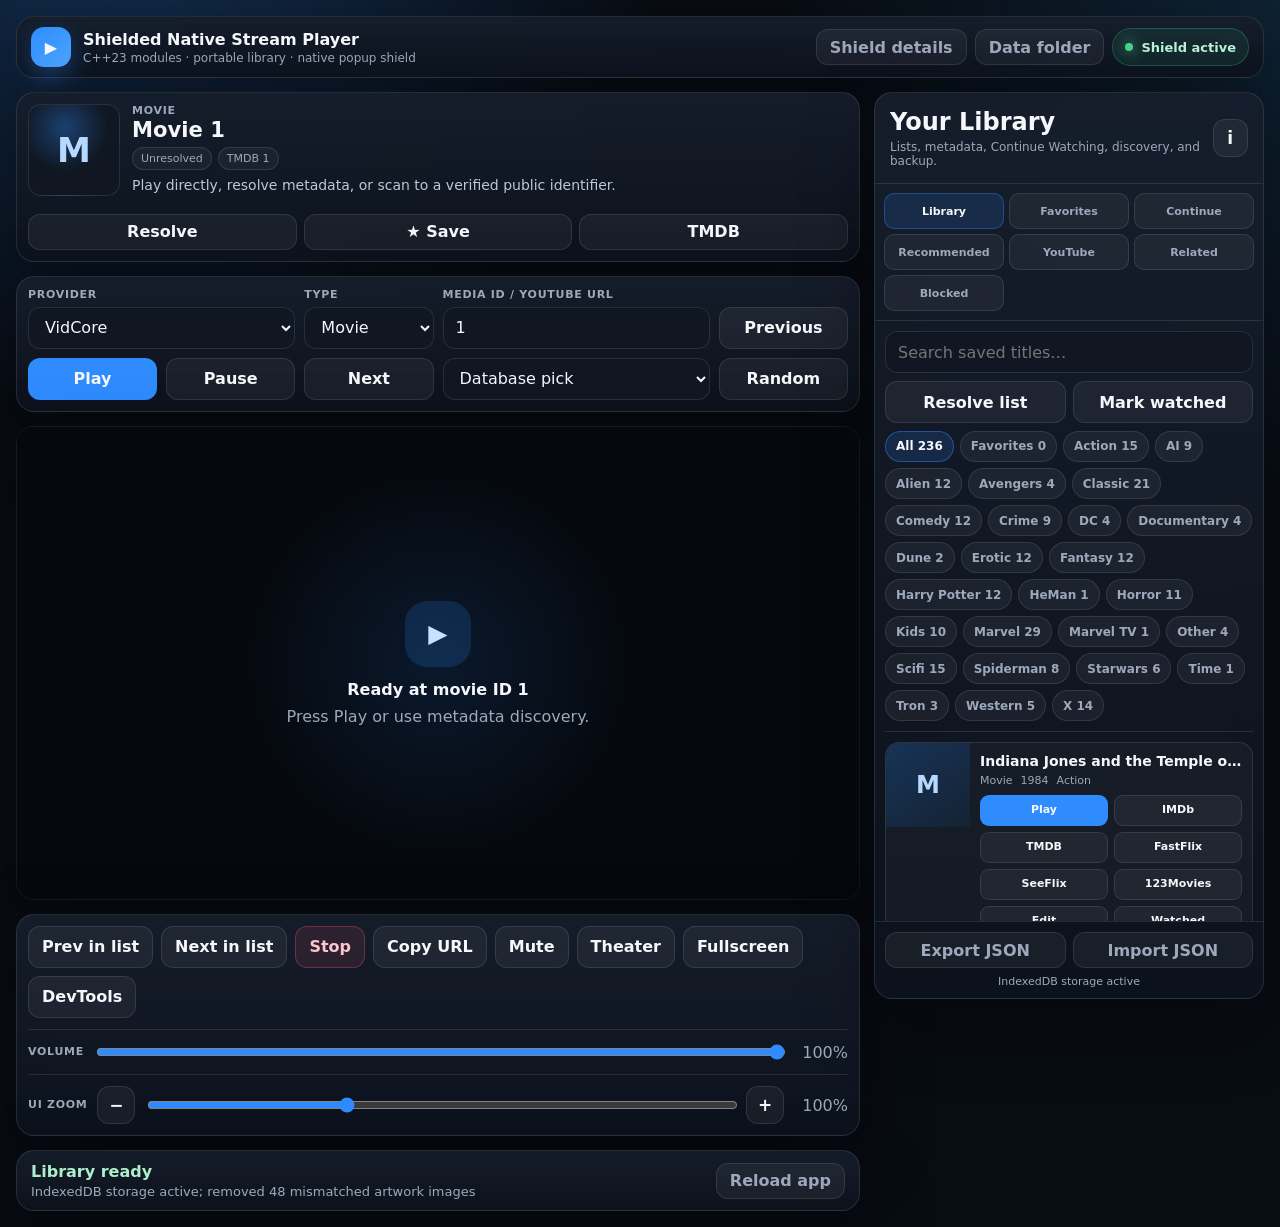
<file: VidCoreWebPlayer/index.html>
<!doctype html>
<html lang="en">
<head>
  <meta charset="utf-8">
  <meta
      name="viewport"
      content="width=device-width, initial-scale=1, viewport-fit=cover">
  <meta name="color-scheme" content="dark">
  <title>Shielded Native Stream Player</title>
  <link rel="stylesheet" href="styles.css">
</head>
<body>
  <div id="app" class="app">
    <header class="topbar panel">
      <div class="brand">
        <div class="brand-mark">▶</div>
        <div>
          <strong>Shielded Native Stream Player</strong>
          <span>C++23 modules · portable library · native popup shield</span>
        </div>
      </div>

      <div class="top-actions">
        <button id="shieldHelpButton" class="button subtle">Shield details</button>
        <button id="dataFolderButton" class="button subtle">Data folder</button>
        <div class="shield-pill" title="Native popup interception is active.">
          <span class="shield-dot"></span>
          Shield active
        </div>
      </div>
    </header>

    <main class="workspace">
      <section class="main-column">
        <section class="current-card panel">
          <div id="currentPoster" class="current-poster fallback">?</div>

          <div class="current-copy">
            <div class="eyebrow" id="currentType">Movie</div>
            <h1 id="currentTitle">Movie 1</h1>
            <div id="currentMeta" class="metadata-row">
              <span>Unresolved</span>
            </div>
            <p id="currentDescription">
              Play directly, resolve metadata, or scan to a verified public identifier.
            </p>
            <div id="currentGenres" class="tags"></div>
          </div>

          <div class="current-actions">
            <button id="resolveButton" class="button">Resolve</button>
            <button id="favoriteButton" class="button">★ Save</button>
            <button id="imdbButton" class="button hidden">IMDb</button>
            <button id="tmdbButton" class="button hidden">TMDB</button>
            <button id="wikipediaButton" class="button hidden">Wikipedia</button>
            <button id="youtubeButton" class="button hidden">YouTube</button>
            <button id="seriesNextButton" class="button hidden">Series next</button>
            <button id="fastflixButton" class="button hidden">FastFlix</button>
            <button id="seeflixButton" class="button hidden">SeeFlix</button>
            <button id="movies123Button" class="button hidden">123Movies</button>
          </div>
        </section>

        <section class="source-panel panel">
          <label class="field provider-field">
            <span>Provider</span>
            <select id="baseUrl" aria-label="Streaming provider">
              <option value="https://vidcore.net" selected>VidCore</option>
              <option value="https://ythd.org/embed">YTHD</option>
              <option value="https://vidup.to">VidUp</option>
              <option value="https://www.youtube.com">YouTube</option>
            </select>
          </label>

          <label class="field mode-field">
            <span>Type</span>
            <select id="mode">
              <option value="movie">Movie</option>
              <option value="tv">TV</option>
              <option value="youtube">YouTube</option>
            </select>
          </label>

          <label class="field id-field">
            <span>Media ID / YouTube URL</span>
            <input
                id="mediaId"
                value="1"
                spellcheck="false"
                autocomplete="off">
          </label>

          <label id="seasonField" class="field number-field hidden">
            <span>Season</span>
            <input id="season" type="number" min="0" step="1" value="1">
          </label>

          <label id="episodeField" class="field number-field hidden">
            <span>Episode</span>
            <input id="episode" type="number" min="1" step="1" value="1">
          </label>

          <button
              id="previousButton"
              class="button"
              title="Scan backward to the nearest public metadata match">
            Previous
          </button>

          <button id="playButton" class="button primary">Play</button>

          <button id="pauseButton" class="button">Pause</button>

          <button
              id="nextButton"
              class="button"
              title="Scan forward to the nearest public metadata match">
            Next
          </button>

          <select id="randomMode" class="random-mode" aria-label="Random mode">
            <option value="database" selected>Database pick</option>
            <option value="number">Random ID</option>
          </select>

          <button id="randomButton" class="button">Random</button>
        </section>

        <section id="playerShell" class="player-shell panel">
          <iframe
              id="player"
              title="Streaming player"
              allow="autoplay; encrypted-media; fullscreen; picture-in-picture"
              allowfullscreen
              referrerpolicy="strict-origin-when-cross-origin">
          </iframe>

          <div id="emptyPlayer" class="player-empty">
            <div class="play-glyph">▶</div>
            <strong>Ready at movie ID 1</strong>
            <span>Press Play or use metadata discovery.</span>
          </div>
        </section>

        <section class="transport panel">
          <div class="transport-row">
            <button
                id="listPreviousButton"
                class="button"
                title="Play the previous title in the active Library list">
              Prev in list
            </button>
            <button
                id="listNextButton"
                class="button"
                title="Play the next title in the active Library list">
              Next in list
            </button>
            <button id="stopButton" class="button danger">Stop</button>
            <button id="copyUrlButton" class="button">Copy URL</button>
            <button id="muteButton" class="button">Mute</button>
            <button id="theaterModeButton" class="button">Theater</button>
            <button id="fullscreenButton" class="button">Fullscreen</button>
            <button id="devtoolsButton" class="button">DevTools</button>
          </div>

          <div class="volume-row">
            <span>Volume</span>
            <input
                id="volumeSlider"
                type="range"
                min="0"
                max="100"
                step="5"
                value="100">
            <output id="volumeOutput">100%</output>
          </div>

          <div id="youtubeSeekRow" class="volume-row hidden">
            <span>Seek</span>
            <input id="youtubeSeekSlider" type="range" min="0" max="1000" step="1" value="0" disabled>
            <output id="youtubeSeekOutput">0:00 / 0:00</output>
          </div>

          <div class="zoom-row">
            <span>UI zoom</span>
            <button id="zoomOutButton" class="round-button">−</button>
            <input
                id="zoomSlider"
                type="range"
                min="50"
                max="200"
                step="10"
                value="100">
            <button id="zoomInButton" class="round-button">+</button>
            <output id="zoomOutput">100%</output>
          </div>
        </section>

        <section id="statusPanel" class="status-panel panel">
          <div>
            <strong id="statusTitle">Starting library</strong>
            <span id="statusText">
              IndexedDB will be used when available, with a localStorage fallback.
            </span>
          </div>
          <button id="reloadShellButton" class="button subtle">Reload app</button>
        </section>
      </section>

      <aside class="sidebar panel">
        <div class="sidebar-head">
          <div>
            <h2>Your Library</h2>
            <p>Lists, metadata, Continue Watching, discovery, and backup.</p>
          </div>
          <button id="storageInfoButton" class="round-button" title="Storage information">i</button>
        </div>

        <nav class="tabs">
          <button class="tab active" data-panel="library">Library</button>
          <button class="tab" data-panel="favorites">Favorites</button>
          <button class="tab" data-panel="continue">Continue</button>
          <button class="tab" data-panel="recommended">Recommended</button>
          <button class="tab" data-panel="youtube">YouTube</button>
          <button class="tab" data-panel="related">Related</button>
          <button class="tab" data-panel="blocked">Blocked</button>
        </nav>

        <section id="libraryPanel" class="side-panel">
          <div class="library-tools">
            <input
                id="librarySearch"
                type="search"
                placeholder="Search saved titles…"
                autocomplete="off">

            <div class="tool-row">
              <button id="resolveListButton" class="button">Resolve list</button>
              <button id="markListWatchedButton" class="button">Mark watched</button>
              <button id="deleteListButton" class="button danger hidden">Delete list</button>
            </div>

            <div id="listChips" class="list-chips"></div>
          </div>

          <div id="libraryCards" class="card-list"></div>
        </section>

        <section id="favoritesPanel" class="side-panel hidden">
          <div id="favoritesCards" class="card-list"></div>
        </section>

        <section id="continuePanel" class="side-panel hidden">
          <div id="continueCards" class="card-list"></div>
        </section>

        <section id="recommendedPanel" class="side-panel hidden">
          <div id="recommendedCards" class="card-list"></div>
        </section>

        <section id="youtubePanel" class="side-panel youtube-panel hidden">
          <div class="youtube-hero">
            <div>
              <span class="eyebrow">Official YouTube playback</span>
              <h3>Discover, collect, and follow</h3>
              <p>Build video lists, get local picks, and follow channel uploads. YouTube playback may include ads.</p>
            </div>
            <div class="tool-row">
              <button id="youtubeHomeButton" class="button">YouTube home</button>
              <button id="youtubeMoviesButton" class="button primary">YouTube Movies</button>
              <button id="youtubeStorefrontButton" class="button">Free with ads</button>
              <button id="youtubeShuffleButton" class="button">Fresh shuffle</button>
            </div>
          </div>

          <div class="youtube-tools">
            <div class="tool-row youtube-browser-row">
              <input id="youtubeBrowseInput" placeholder="YouTube URL, video ID, or search" spellcheck="false" autocomplete="off">
              <button id="youtubeBrowseButton" class="button primary">Open</button>
              <button id="youtubeCurrentWatchButton" class="button">Current video</button>
            </div>
            <input id="youtubeSearch" type="search" placeholder="Search your saved YouTube videos..." autocomplete="off">
            <div id="youtubeListChips" class="list-chips"></div>
            <div class="tool-row">
              <input id="youtubeQuickAdd" placeholder="Paste a YouTube URL or video ID" spellcheck="false" autocomplete="off">
              <button id="youtubeQuickAddButton" class="button">Add / edit</button>
            </div>
          </div>

          <h3 class="section-title">Saved videos</h3>
          <div id="youtubeSavedCards" class="card-list"></div>
          <h3 class="section-title">Random from your lists</h3>
          <div id="youtubeRandomCards" class="card-list"></div>
          <h3 class="section-title">Related from your collection</h3>
          <div id="youtubeRelatedCards" class="card-list"></div>

          <div class="channel-watchlist">
            <div>
              <span class="eyebrow">Local subscription watchlist</span>
              <h3>Channels</h3>
              <p>Following here does not alter your YouTube account. Update checks use your optional YouTube Data API key, stored only on this device and excluded from JSON backups.</p>
            </div>
            <div class="tool-row">
              <input id="youtubeApiKey" type="password" placeholder="YouTube Data API key" autocomplete="off">
              <button id="youtubeSaveApiKeyButton" class="button">Save key</button>
              <button id="youtubeForgetApiKeyButton" class="button danger">Forget</button>
            </div>
            <div class="tool-row">
              <input id="youtubeChannelReference" placeholder="@handle or channel URL / ID" spellcheck="false" autocomplete="off">
              <input id="youtubeChannelLabel" placeholder="Optional label" maxlength="100">
            </div>
            <div class="tool-row">
              <button id="youtubeAddChannelButton" class="button primary">Follow locally</button>
              <button id="youtubeCheckChannelsButton" class="button">Check all updates</button>
            </div>
            <span id="youtubeChannelStatus" class="muted-copy">No update check running.</span>
          </div>
          <div id="youtubeChannelCards" class="channel-list"></div>
          <h3 class="section-title">Latest channel videos</h3>
          <div id="youtubeChannelVideoCards" class="card-list"></div>
        </section>

        <section id="relatedPanel" class="side-panel hidden">
          <div id="relatedCards" class="card-list"></div>
        </section>

        <section id="blockedPanel" class="side-panel hidden">
          <div class="blocked-summary">
            <span>
              Attempts caught this run are shown below. Learned hosts persist in the portable data folder beside the executable.
            </span>
            <button id="clearBlockedButton" class="button danger">Clear learned hosts</button>
          </div>
          <div id="blockedCards" class="card-list"></div>
        </section>

        <footer class="sidebar-footer">
          <button id="exportButton" class="button subtle">Export JSON</button>
          <button id="importButton" class="button subtle">Import JSON</button>
          <input
              id="importFile"
              class="hidden"
              type="file"
              accept="application/json,.json">
          <span id="storageMode">Storage starting…</span>
        </footer>
      </aside>
    </main>
  </div>

  <dialog id="saveDialog">
    <form id="saveForm" class="dialog-body" method="dialog">
      <h3 id="saveDialogTitle">Save to library</h3>

      <label class="field">
        <span>Title</span>
        <input id="saveTitle" maxlength="180" placeholder="Display title">
      </label>

      <label class="field">
        <span>List</span>
        <select id="saveList"></select>
      </label>

      <div class="tool-row">
        <input
            id="saveNewListName"
            placeholder="Create a new list"
            maxlength="40">
        <button id="saveAddListButton" class="button" type="button">
          Create list
        </button>
      </div>

      <label class="field">
        <span>Notes</span>
        <textarea
            id="saveNotes"
            rows="5"
            placeholder="Optional notes"></textarea>
      </label>

      <label class="check-row">
        <input id="saveFavorite" type="checkbox" checked>
        <span>Keep in Favorites too</span>
      </label>

      <label class="check-row">
        <input id="saveWatched" type="checkbox">
        <span>Mark watched</span>
      </label>

      <fieldset class="dialog-section">
        <legend>Next video in series</legend>
        <label class="check-row">
          <input id="saveNextEnabled" type="checkbox">
          <span>Attach a specific next movie, episode, or YouTube video</span>
        </label>

        <div id="saveNextFields" class="dialog-grid hidden">
          <label class="field">
            <span>Provider</span>
            <select id="saveNextProvider">
              <option value="https://vidcore.net">VidCore</option>
              <option value="https://ythd.org/embed">YTHD</option>
              <option value="https://vidup.to">VidUp</option>
              <option value="https://www.youtube.com">YouTube</option>
            </select>
          </label>

          <label class="field">
            <span>Type</span>
            <select id="saveNextMode">
              <option value="movie">Movie</option>
              <option value="tv">TV</option>
              <option value="youtube">YouTube</option>
            </select>
          </label>

          <label class="field wide-field">
            <span>Next title</span>
            <input id="saveNextTitle" maxlength="180" placeholder="Optional display title">
          </label>

          <label class="field wide-field">
            <span>Media ID / YouTube URL</span>
            <input id="saveNextId" spellcheck="false" autocomplete="off">
          </label>

          <label id="saveNextSeasonField" class="field">
            <span>Season</span>
            <input id="saveNextSeason" type="number" min="0" step="1" value="1">
          </label>

          <label id="saveNextEpisodeField" class="field">
            <span>Episode</span>
            <input id="saveNextEpisode" type="number" min="1" step="1" value="1">
          </label>
        </div>
      </fieldset>

      <div class="dialog-actions split-actions">
        <button
            id="deleteDialogButton"
            class="button danger hidden"
            type="button">
          Delete from library
        </button>
        <button id="cancelSaveButton" class="button" type="button">Cancel</button>
        <button class="button primary" type="submit">Save</button>
      </div>
    </form>
  </dialog>

  <dialog id="storageDialog">
    <div class="dialog-body">
      <h3>Library storage</h3>
      <p>
        Favorites are an overlay and no longer replace a title's category. Edit/Save can also attach the exact next video in a series. Create lists directly inside Edit/Save; empty lists persist until you explicitly delete them, and saving switches Library to the destination list. Favorites, lists, notes, watched state, Continue Watching, and history use IndexedDB when available. In the native player, browser storage and cache stay in the portable data folder beside the executable. The native player creates data/artwork/category/title folders; drop several JPG, PNG, WebP, GIF, BMP, or AVIF images into a title folder and one is selected randomly for that launch. Those user-owned files are never downloaded or deleted by the player. JSON export stores provider categories once, then uses compact provider indexes per title. Version 1 backups with full provider URLs remain import-compatible.
      </p>
      <p>
        Exact playback position is unavailable because the provider frame is cross-origin. Continue Watching records played titles and manual completion state.
      </p>
      <div class="dialog-actions">
        <button id="closeStorageDialogButton" class="button primary">Close</button>
      </div>
    </div>
  </dialog>

  <dialog id="shieldDialog">
    <div class="dialog-body">
      <h3>Native popup shield</h3>
      <strong id="extensionStatus">Native extension loading is disabled in this security rollback.</strong>
      <p>
        The C++ host cancels WebView2 new-window requests and top-level navigation hijacks. A document-created guard also blocks window.open, target-blank links, external click redirects, middle-click navigation, and external form submissions inside every frame.
      </p>
      <p>
        This prevents popup tabs and window hijacks. Native browser-extension loading was removed after the v0.2.16 Microsoft Defender detection. Provider and YouTube filtering remains limited to blocker support supplied by the browser or provider; do not restore or allowlist the blocked v0.2.16 binary.
      </p>
      <div class="dialog-actions">
        <button id="closeShieldDialogButton" class="button primary">Close</button>
      </div>
    </div>
  </dialog>

  <script src="builtin-library.js"></script>
  <script src="builtin-additions.js"></script>
  <script src="storage.js"></script>
  <script src="metadata.js"></script>
  <script src="providers.js"></script>
  <script src="youtube-controls.js"></script>
  <script src="scanner.js"></script>
  <script src="app.js"></script>
  <script src="youtube.js"></script>
</body>
</html>
</file>
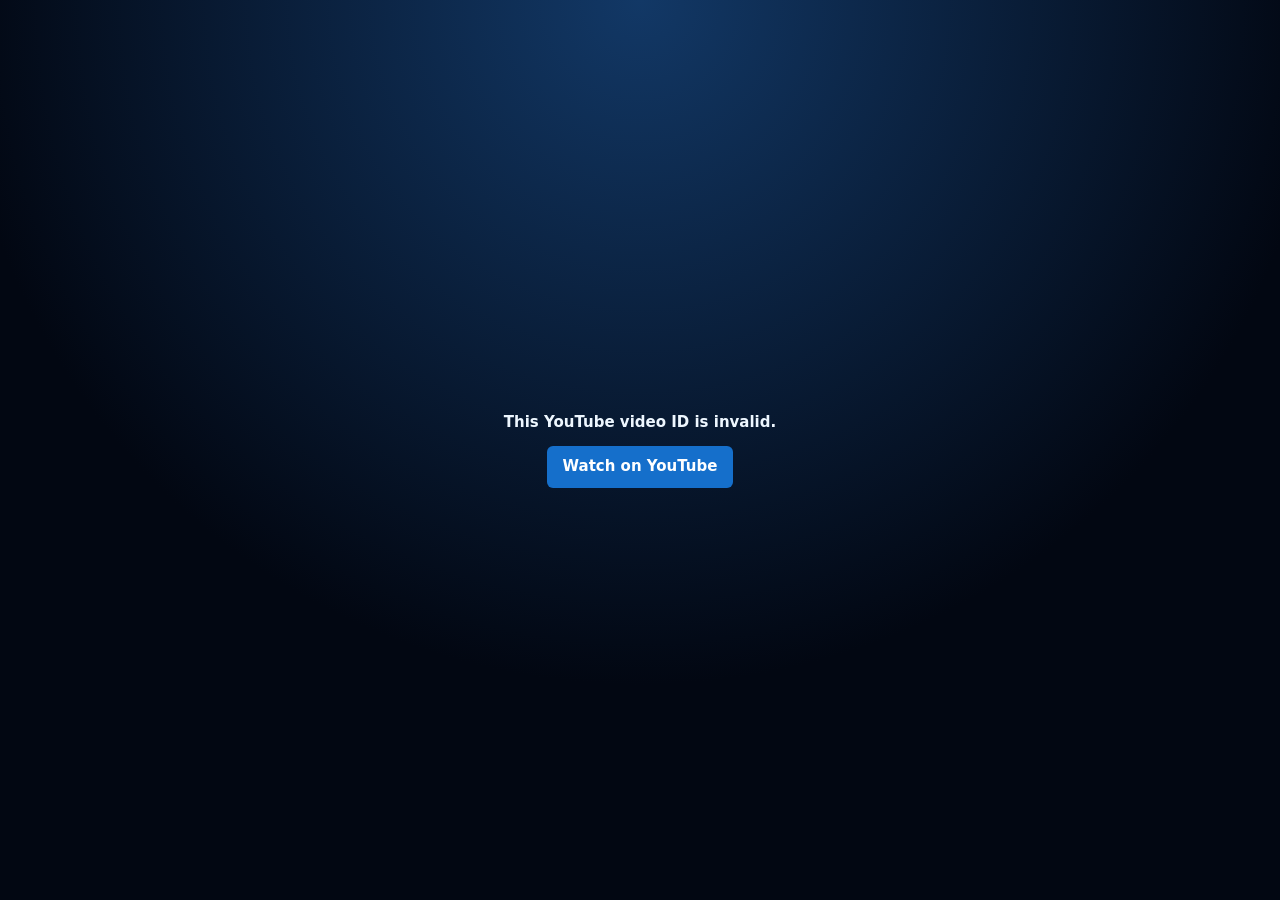
<file: VidCoreWebPlayer/youtube-player.html>
<!doctype html>
<html lang="en">
<head>
  <meta charset="utf-8">
  <meta name="viewport" content="width=device-width, initial-scale=1">
  <meta name="color-scheme" content="dark">
  <meta
      http-equiv="Content-Security-Policy"
      content="default-src 'self'; script-src 'self' 'unsafe-inline' https://www.youtube.com; frame-src https://www.youtube.com https://www.youtube-nocookie.com; connect-src https://www.youtube.com https://*.googlevideo.com; img-src 'self' data: https://i.ytimg.com https://*.googleusercontent.com; style-src 'unsafe-inline'">
  <title>YouTube player</title>
  <style>
    html, body, #player { width: 100%; height: 100%; margin: 0; background: #020712; }
    body { overflow: hidden; font: 15px/1.45 system-ui, sans-serif; color: #eef7ff; }
    #fallback {
      position: fixed;
      inset: 0;
      display: grid;
      place-content: center;
      gap: 12px;
      padding: 28px;
      text-align: center;
      background: radial-gradient(circle at top, #123866, #020712 62%);
    }
    #fallback[hidden] { display: none; }
    button {
      justify-self: center;
      padding: 10px 16px;
      border-radius: 6px;
      color: white;
      background: #156fcb;
      border: 0;
      font: inherit;
      font-weight: 700;
      cursor: pointer;
    }
  </style>
</head>
<body>
  <div id="player"></div>
  <div id="fallback">
    <strong id="message">Loading the official YouTube player...</strong>
    <button id="watchLink" type="button">Watch on YouTube</button>
  </div>
  <script>
    (() => {
      "use strict";
      const parameters = new URLSearchParams(location.search);
      const videoId = String(parameters.get("video") || "").trim();
      const autoplay = parameters.get("autoplay") === "1";
      const fallback = document.querySelector("#fallback");
      const message = document.querySelector("#message");
      const watchLink = document.querySelector("#watchLink");
      let player = null;
      let stateTimer = 0;

      const watchUrl = videoId
        ? `https://www.youtube.com/watch?v=${encodeURIComponent(videoId)}`
        : "https://www.youtube.com";
      watchLink.addEventListener("click", () => {
        if (globalThis.chrome?.webview) {
          globalThis.chrome.webview.postMessage(`open-external|${watchUrl}`);
        } else {
          globalThis.open(watchUrl, "_blank", "noopener,noreferrer");
        }
      });

      function showFallback(text) {
        message.textContent = text;
        fallback.hidden = false;
      }

      function hideFallback() {
        fallback.hidden = true;
      }

      function publishState() {
        if (!player || typeof player.getCurrentTime !== "function") {
          return;
        }
        try {
          parent.postMessage({
            type: "VIDCORE_YOUTUBE_STATE",
            videoId,
            currentTime: player.getCurrentTime(),
            duration: player.getDuration(),
            state: player.getPlayerState()
          }, "*");
        } catch {
        }
      }

      function startStateUpdates() {
        clearInterval(stateTimer);
        publishState();
        stateTimer = setInterval(publishState, 1000);
      }

      if (!/^[A-Za-z0-9_-]{6,20}$/.test(videoId)) {
        showFallback("This YouTube video ID is invalid.");
        return;
      }

      globalThis.onYouTubeIframeAPIReady = () => {
        player = new YT.Player("player", {
          width: "100%",
          height: "100%",
          videoId,
          playerVars: {
            autoplay: autoplay ? 1 : 0,
            controls: 1,
            enablejsapi: 1,
            playsinline: 1,
            origin: location.origin
          },
          events: {
            onReady() {
              hideFallback();
              startStateUpdates();
            },
            onError(event) {
              const code = Number(event.data) || 0;
              const fallbackCodes = new Set([5, 101, 150, 153]);
              parent.postMessage({
                type: "VIDCORE_YOUTUBE_ERROR",
                videoId,
                code,
                fallback: fallbackCodes.has(code),
                watchUrl
              }, "*");
              showFallback(
                event.data === 153
                  ? "YouTube could not identify this embed client. Open the video on YouTube."
                  : `YouTube playback error ${event.data}. Open the video on YouTube.`
              );
            }
          }
        });
      };

      addEventListener("message", event => {
        if (event.source !== parent || !event.data ||
            event.data.type !== "VIDCORE_YOUTUBE_COMMAND" || !player) {
          return;
        }
        const action = String(event.data.action || "");
        const args = Array.isArray(event.data.args) ? event.data.args : [];
        if (action === "seekFraction") {
          const duration = player.getDuration();
          const fraction = Math.max(0, Math.min(1, Number(args[0]) || 0));
          if (Number.isFinite(duration) && duration > 0) {
            player.seekTo(duration * fraction, true);
            publishState();
          }
          return;
        }
        const actions = new Set([
          "playVideo", "pauseVideo", "stopVideo", "mute", "unMute", "setVolume"
        ]);
        if (!actions.has(action) || typeof player[action] !== "function") return;
        player[action](...args);
        publishState();
      });

      const api = document.createElement("script");
      api.src = "https://www.youtube.com/iframe_api";
      api.onerror = () => showFallback(
        "The official YouTube player could not load. Check your connection or open YouTube."
      );
      document.head.append(api);
    })();
  </script>
</body>
</html>
</file>
<file: VidCoreWebPlayer/styles.css>
:root {
  color-scheme: dark;
  font-family:
      Inter, ui-sans-serif, system-ui, -apple-system, BlinkMacSystemFont,
      "Segoe UI Variable", "Segoe UI", sans-serif;
  --background: #080c13;
  --surface: rgba(18, 25, 37, 0.95);
  --surface-strong: #182131;
  --surface-soft: #101722;
  --surface-hover: rgba(255, 255, 255, 0.075);
  --border: rgba(255, 255, 255, 0.10);
  --border-strong: rgba(255, 255, 255, 0.18);
  --text: #f5f7fb;
  --muted: #9da9bb;
  --primary: #2f8cff;
  --primary-hover: #55a3ff;
  --danger: #e7546c;
  --success: #49d28b;
  --warning: #f5ba55;
  --shadow: 0 24px 70px rgba(0, 0, 0, 0.38);
}

* {
  box-sizing: border-box;
}

html,
body {
  min-width: 900px;
  min-height: 650px;
  margin: 0;
  background:
      radial-gradient(circle at 9% -12%, rgba(47, 140, 255, 0.29), transparent 35rem),
      radial-gradient(circle at 100% 0%, rgba(52, 167, 255, 0.14), transparent 31rem),
      var(--background);
  color: var(--text);
}

body {
  overflow-x: hidden;
}

button,
input,
select,
textarea {
  font: inherit;
}

button {
  color: inherit;
}

.app {
  min-height: 100vh;
  padding: 16px;
}

.panel {
  border: 1px solid var(--border);
  border-radius: 18px;
  background:
      linear-gradient(
        180deg,
        rgba(22, 30, 44, 0.95),
        rgba(13, 19, 29, 0.95)
      );
  box-shadow: var(--shadow);
  backdrop-filter: blur(18px);
}

.topbar {
  display: flex;
  align-items: center;
  justify-content: space-between;
  min-height: 62px;
  margin-bottom: 14px;
  padding: 10px 14px;
}

.brand,
.top-actions,
.transport-row,
.current-actions,
.dialog-actions,
.tool-row,
.check-row {
  display: flex;
  align-items: center;
}

.brand {
  gap: 12px;
}

.brand-mark {
  display: grid;
  width: 40px;
  height: 40px;
  place-items: center;
  border-radius: 13px;
  background: linear-gradient(145deg, var(--primary), #4ba7ff);
  box-shadow: 0 10px 24px rgba(47, 140, 255, 0.34);
}

.brand strong,
.brand span {
  display: block;
}

.brand span {
  margin-top: 2px;
  color: var(--muted);
  font-size: 12px;
}

.top-actions {
  gap: 8px;
}

.shield-pill {
  display: flex;
  align-items: center;
  gap: 8px;
  min-height: 38px;
  padding: 0 12px;
  border: 1px solid rgba(73, 210, 139, 0.26);
  border-radius: 999px;
  background: rgba(73, 210, 139, 0.09);
  color: #baf4d4;
  font-size: 13px;
  font-weight: 750;
}


.shield-dot {
  width: 8px;
  height: 8px;
  border-radius: 50%;
  background: var(--success);
  box-shadow: 0 0 14px var(--success);
}

.workspace {
  display: grid;
  grid-template-columns: minmax(0, 1fr) 440px;
  gap: 14px;
}

.main-column {
  min-width: 0;
}

.source-panel {
  display: grid;
  grid-template-columns: repeat(12, minmax(0, 1fr));
  align-items: end;
  gap: 9px;
  margin-bottom: 14px;
  padding: 11px;
}

.source-panel .provider-field { grid-column: span 2; }
.source-panel .mode-field { grid-column: span 1; }
.source-panel .id-field { grid-column: span 2; }
.source-panel .number-field { grid-column: span 1; }
.source-panel .button { grid-column: span 1; min-width: 0; }
.source-panel .random-mode {
  grid-column: span 2;
  align-self: end;
  min-height: 42px;
}

.field {
  display: grid;
  gap: 6px;
}

.field > span,
.volume-row > span,
.zoom-row > span,
.eyebrow {
  color: var(--muted);
  font-size: 11px;
  font-weight: 800;
  letter-spacing: 0.065em;
  text-transform: uppercase;
}

input,
select,
textarea {
  width: 100%;
  border: 1px solid var(--border);
  border-radius: 12px;
  outline: none;
  background: var(--surface-soft);
  color: var(--text);
}

input,
select {
  min-height: 42px;
  padding: 0 12px;
}

textarea {
  min-height: 105px;
  padding: 11px 12px;
  resize: vertical;
}

input:focus,
select:focus,
textarea:focus {
  border-color: rgba(47, 140, 255, 0.82);
  box-shadow: 0 0 0 3px rgba(47, 140, 255, 0.16);
}

.button,
.round-button,
.tab,
.list-chip {
  border: 1px solid var(--border);
  outline: none;
  background: rgba(255, 255, 255, 0.05);
  cursor: pointer;
  transition:
      transform 120ms ease,
      border-color 120ms ease,
      background 120ms ease,
      opacity 120ms ease;
}

.button:hover,
.round-button:hover,
.tab:hover,
.list-chip:hover {
  border-color: var(--border-strong);
  background: var(--surface-hover);
}

.button:active,
.round-button:active,
.tab:active,
.list-chip:active {
  transform: translateY(1px);
}

.button:disabled,
.round-button:disabled,
.tab:disabled {
  cursor: not-allowed;
  opacity: 0.48;
}

.button {
  min-height: 42px;
  padding: 0 13px;
  border-radius: 12px;
  font-weight: 750;
  white-space: nowrap;
}

.button.primary {
  border-color: rgba(47, 140, 255, 0.75);
  background: var(--primary);
}

.button.primary:hover {
  background: var(--primary-hover);
}

.button.danger {
  color: #ffc3ce;
  border-color: rgba(231, 84, 108, 0.34);
  background: rgba(231, 84, 108, 0.11);
}

.button.subtle {
  min-height: 36px;
  color: var(--muted);
}

.round-button {
  display: grid;
  width: 38px;
  height: 38px;
  place-items: center;
  border-radius: 12px;
  font-size: 17px;
  font-weight: 850;
}

.current-card {
  display: grid;
  grid-template-columns: 132px minmax(0, 1fr) minmax(210px, 238px);
  align-items: start;
  gap: 16px;
  min-height: 214px;
  margin-bottom: 14px;
  padding: 14px;
}

.current-poster {
  display: grid;
  width: 132px;
  min-height: 198px;
  aspect-ratio: 2 / 3;
  overflow: hidden;
  place-items: center;
  border: 1px solid var(--border);
  border-radius: 14px;
  background:
      radial-gradient(circle at 40% 25%, rgba(47, 140, 255, 0.35), transparent 50%),
      var(--surface-soft);
  color: #b8d9ff;
  font-size: 34px;
  font-weight: 850;
}

.current-poster img {
  width: 100%;
  height: 100%;
  object-fit: contain;
}

.current-copy {
  min-width: 0;
}

.current-copy h1 {
  margin: 4px 0 7px;
  overflow: hidden;
  font-size: clamp(22px, 2vw, 32px);
  line-height: 1.08;
  text-overflow: ellipsis;
  white-space: nowrap;
}

.current-copy p {
  display: -webkit-box;
  max-width: 1000px;
  margin: 9px 0 0;
  overflow: hidden;
  color: #bdc7d6;
  font-size: 14px;
  line-height: 1.48;
  -webkit-box-orient: vertical;
  -webkit-line-clamp: 4;
}

.metadata-row,
.tags {
  display: flex;
  flex-wrap: wrap;
  gap: 6px;
}

.metadata-row span,
.tag {
  padding: 4px 8px;
  border: 1px solid var(--border);
  border-radius: 999px;
  background: rgba(255, 255, 255, 0.045);
  color: var(--muted);
  font-size: 11px;
}

.tags {
  margin-top: 10px;
}

.current-actions {
  display: grid;
  grid-template-columns: repeat(2, minmax(0, 1fr));
  align-content: start;
  gap: 7px;
  width: 100%;
}

.current-actions .button {
  min-width: 0;
  white-space: normal;
}

.player-shell {
  position: relative;
  overflow: hidden;
  min-height: 390px;
  aspect-ratio: 16 / 9;
  background: #000;
}

.player-shell iframe {
  width: 100%;
  height: 100%;
  border: 0;
  background: #000;
}

.player-empty {
  position: absolute;
  inset: 0;
  display: grid;
  place-content: center;
  gap: 8px;
  text-align: center;
  background:
      radial-gradient(circle at center, rgba(47, 140, 255, 0.13), transparent 42%),
      #05080d;
  pointer-events: none;
}

.player-empty strong,
.player-empty span {
  display: block;
}

.player-empty span {
  color: var(--muted);
}

.play-glyph {
  display: grid;
  width: 66px;
  height: 66px;
  margin: 0 auto 5px;
  place-items: center;
  border-radius: 22px;
  background: rgba(47, 140, 255, 0.17);
  color: #c7e2ff;
  font-size: 25px;
}

.transport {
  margin-top: 14px;
  padding: 11px;
}

.transport-row {
  flex-wrap: wrap;
  gap: 8px;
}

.volume-row,
.zoom-row {
  display: grid;
  align-items: center;
  gap: 10px;
  margin-top: 11px;
  padding-top: 11px;
  border-top: 1px solid var(--border);
}

.volume-row {
  grid-template-columns: auto minmax(180px, 1fr) 54px;
}

.zoom-row {
  grid-template-columns: auto 38px minmax(160px, 1fr) 38px 54px;
}

.volume-row input,
.zoom-row input {
  min-height: auto;
  padding: 0;
  accent-color: var(--primary);
}

.volume-row output,
.zoom-row output {
  color: var(--muted);
  font-variant-numeric: tabular-nums;
  text-align: right;
}

.status-panel {
  display: flex;
  align-items: center;
  justify-content: space-between;
  gap: 16px;
  margin-top: 14px;
  padding: 11px 14px;
}

.status-panel strong,
.status-panel span {
  display: block;
}

.status-panel span {
  margin-top: 3px;
  color: var(--muted);
  font-size: 13px;
}

.status-panel[data-type="ok"] strong {
  color: #aef0cc;
}

.status-panel[data-type="warn"] strong {
  color: #ffdc9c;
}

.status-panel[data-type="error"] strong {
  color: #ffc1cc;
}

.sidebar {
  position: sticky;
  top: 16px;
  align-self: start;
  min-height: calc(100vh - 104px);
  overflow: hidden;
}

.sidebar-head {
  display: flex;
  align-items: center;
  justify-content: space-between;
  padding: 15px;
  border-bottom: 1px solid var(--border);
}

.sidebar-head h2,
.sidebar-head p {
  margin: 0;
}

.sidebar-head p {
  margin-top: 4px;
  color: var(--muted);
  font-size: 12px;
}

.tabs {
  display: grid;
  grid-template-columns: repeat(3, minmax(0, 1fr));
  gap: 5px;
  padding: 9px;
  border-bottom: 1px solid var(--border);
}

.tab {
  min-height: 36px;
  overflow: hidden;
  padding: 0 6px;
  border-radius: 10px;
  color: var(--muted);
  font-size: 11px;
  font-weight: 780;
  text-overflow: ellipsis;
}

.tab.active {
  color: var(--text);
  border-color: rgba(47, 140, 255, 0.37);
  background: rgba(47, 140, 255, 0.15);
}

.side-panel {
  max-height: calc(100vh - 300px);
  overflow: auto;
  padding: 10px;
}

.library-tools {
  display: grid;
  gap: 8px;
  margin-bottom: 10px;
  padding-bottom: 10px;
  border-bottom: 1px solid var(--border);
}

.tool-row {
  gap: 7px;
}

.tool-row > * {
  flex: 1;
  min-width: 0;
}

.list-chips {
  display: flex;
  flex-wrap: wrap;
  gap: 6px;
}

.list-chip {
  min-height: 31px;
  padding: 0 10px;
  border-radius: 999px;
  color: var(--muted);
  font-size: 12px;
  font-weight: 750;
}

.list-chip.active {
  color: var(--text);
  border-color: rgba(47, 140, 255, 0.44);
  background: rgba(47, 140, 255, 0.16);
}

.card-list {
  display: grid;
  gap: 9px;
}

.media-card,
.blocked-card,
.empty-card {
  overflow: hidden;
  border: 1px solid var(--border);
  border-radius: 14px;
  background: rgba(255, 255, 255, 0.035);
}

.media-card {
  display: grid;
  grid-template-columns: 88px minmax(0, 1fr);
  align-items: start;
}

.card-poster {
  display: grid;
  min-height: 132px;
  aspect-ratio: 2 / 3;
  place-items: center;
  background:
      linear-gradient(145deg, rgba(47, 140, 255, 0.24), rgba(75, 167, 255, 0.08)),
      var(--surface-soft);
  color: #b8d9ff;
  font-size: 24px;
  font-weight: 850;
}

.card-poster img {
  width: 100%;
  height: 100%;
  object-fit: contain;
}

.card-body {
  min-width: 0;
  padding: 10px;
}

.card-title {
  margin: 0;
  overflow: hidden;
  font-size: 14px;
  text-overflow: ellipsis;
  white-space: nowrap;
}

.card-meta {
  display: flex;
  flex-wrap: wrap;
  gap: 5px 8px;
  margin-top: 5px;
  color: var(--muted);
  font-size: 11px;
}

.card-notes {
  display: -webkit-box;
  margin: 7px 0 0;
  overflow: hidden;
  color: #b7c1d0;
  font-size: 12px;
  line-height: 1.35;
  -webkit-box-orient: vertical;
  -webkit-line-clamp: 2;
}

.card-actions {
  display: grid;
  grid-template-columns: repeat(2, minmax(0, 1fr));
  gap: 6px;
  margin-top: 9px;
}

.card-actions .button {
  min-width: 0;
  min-height: 32px;
  padding: 5px 9px;
  border-radius: 9px;
  white-space: normal;
  line-height: 1.2;
  font-size: 11px;
}

.blocked-summary {
  display: grid;
  gap: 9px;
  margin-bottom: 10px;
  color: var(--muted);
  font-size: 12px;
}

.blocked-card {
  padding: 10px;
  word-break: break-all;
}

.blocked-card strong {
  color: #ffc2cd;
  font-size: 11px;
  text-transform: uppercase;
}

.blocked-card span {
  display: block;
  margin-top: 5px;
  color: var(--muted);
  font-size: 12px;
}

.empty-card {
  padding: 25px 16px;
  color: var(--muted);
  text-align: center;
}

.sidebar-footer {
  display: grid;
  grid-template-columns: 1fr 1fr;
  gap: 7px;
  padding: 10px;
  border-top: 1px solid var(--border);
}

.sidebar-footer span {
  grid-column: 1 / -1;
  color: var(--muted);
  font-size: 11px;
  text-align: center;
}

dialog {
  width: min(640px, calc(100vw - 36px));
  padding: 0;
  border: 1px solid var(--border-strong);
  border-radius: 18px;
  background: #111824;
  color: var(--text);
  box-shadow: 0 35px 100px rgba(0, 0, 0, 0.62);
}

dialog::backdrop {
  background: rgba(4, 7, 12, 0.76);
  backdrop-filter: blur(8px);
}

.dialog-body {
  display: grid;
  gap: 13px;
  padding: 18px;
}

.dialog-body h3,
.dialog-body p {
  margin: 0;
}

.dialog-body p {
  color: var(--muted);
  font-size: 13px;
  line-height: 1.5;
}

.dialog-section {
  display: grid;
  gap: 12px;
  min-width: 0;
  margin: 0;
  padding: 13px;
  border: 1px solid var(--border);
  border-radius: 14px;
}

.dialog-section legend {
  padding: 0 7px;
  color: var(--muted);
  font-size: 12px;
  font-weight: 800;
}

.dialog-grid {
  display: grid;
  grid-template-columns: repeat(2, minmax(0, 1fr));
  gap: 11px;
}

.dialog-grid .wide-field {
  grid-column: 1 / -1;
}

.split-actions {
  justify-content: flex-end;
}

.split-actions .danger {
  margin-right: auto;
}

.dialog-actions {
  justify-content: flex-end;
  gap: 8px;
  margin-top: 3px;
}

.check-row {
  gap: 8px;
}

.check-row input {
  width: 18px;
  min-height: 18px;
  accent-color: var(--primary);
}

.check-row span {
  color: var(--muted);
  font-size: 13px;
}

.hidden {
  display: none !important;
}

body.theater .workspace {
  display: block;
}

body.theater .sidebar,
body.theater .source-panel,
body.theater .current-card,
body.theater .status-panel {
  display: none;
}

body.theater .player-shell {
  min-height: calc(100vh - 186px);
  border-radius: 16px;
}

body.theater .topbar {
  margin-bottom: 10px;
}


/* v0.2.5 responsive provider and card formatting */
@media (max-width: 1320px) {
  .workspace { grid-template-columns: minmax(0, 1fr) 390px; }
  .source-panel { grid-template-columns: repeat(6, minmax(0, 1fr)); }
  .source-panel .provider-field,
  .source-panel .id-field,
  .source-panel .random-mode { grid-column: span 2; }
}

@media (max-width: 1080px) {
  .workspace { grid-template-columns: 1fr; }
  .sidebar { position: static; min-height: auto; }
  .side-panel { max-height: 560px; }
  .current-card { grid-template-columns: 118px minmax(0, 1fr); }
  .current-poster { width: 118px; min-height: 177px; }
  .current-actions {
    grid-column: 1 / -1;
    grid-template-columns: repeat(3, minmax(0, 1fr));
  }
}


/* v0.2.6 compact blue layout */
.current-card {
  display: grid;
  grid-template-columns: 92px minmax(0, 1fr);
  align-items: start;
  gap: 12px;
  min-height: 0;
  margin-bottom: 14px;
  padding: 11px;
}

.current-poster {
  width: 92px;
  height: 92px;
  min-height: 92px;
  aspect-ratio: 1;
  border-radius: 13px;
}

.current-copy h1 {
  margin: 2px 0 5px;
  font-size: clamp(19px, 1.65vw, 27px);
}

.current-copy p {
  margin-top: 6px;
  line-height: 1.35;
  -webkit-line-clamp: 2;
}

.tags {
  margin-top: 7px;
}

.current-actions {
  grid-column: 1 / -1;
  display: flex;
  flex-flow: row wrap;
  align-items: stretch;
  gap: 7px;
  width: 100%;
}

.current-actions .button {
  flex: 1 1 104px;
  min-width: 92px;
  min-height: 36px;
  padding: 5px 10px;
  white-space: normal;
  line-height: 1.15;
}

.media-card {
  grid-template-columns: 84px minmax(0, 1fr);
  align-items: start;
}

.card-poster {
  width: 84px;
  min-height: 84px;
  aspect-ratio: 1;
}

.card-actions {
  display: flex;
  flex-flow: row wrap;
  gap: 6px;
  margin-top: 8px;
}

.card-actions .button {
  flex: 1 1 88px;
  min-width: 78px;
  min-height: 31px;
  padding: 5px 8px;
  white-space: normal;
  line-height: 1.15;
}

@media (max-width: 1080px) {
  .current-card {
    grid-template-columns: 82px minmax(0, 1fr);
  }

  .current-poster {
    width: 82px;
    height: 82px;
    min-height: 82px;
  }

  .current-actions {
    grid-column: 1 / -1;
    display: flex;
    flex-flow: row wrap;
  }
}


/* YouTube discovery and local channel watchlist */
.youtube-panel {
  display: grid;
  gap: 12px;
}

.youtube-panel.hidden {
  display: none;
}

.youtube-hero,
.channel-watchlist {
  display: grid;
  gap: 10px;
  padding: 12px;
  border: 1px solid rgba(47, 140, 255, 0.3);
  border-radius: 14px;
  background:
    radial-gradient(circle at top right, rgba(47, 140, 255, 0.18), transparent 55%),
    rgba(8, 24, 43, 0.84);
}

.youtube-hero h3,
.channel-watchlist h3,
.section-title {
  margin: 2px 0 0;
}

.youtube-hero p,
.channel-watchlist p {
  margin: 5px 0 0;
  color: var(--muted);
  font-size: 12px;
  line-height: 1.45;
}

.youtube-tools {
  display: grid;
  gap: 8px;
  padding-bottom: 12px;
  border-bottom: 1px solid var(--border);
}

.section-title {
  color: #d9ebff;
  font-size: 13px;
  letter-spacing: 0.02em;
}

.channel-list {
  display: grid;
  gap: 9px;
}

.channel-card {
  display: grid;
  grid-template-columns: 64px minmax(0, 1fr);
  align-items: start;
  overflow: hidden;
  border: 1px solid var(--border);
  border-radius: 14px;
  background: rgba(255, 255, 255, 0.035);
}

.channel-avatar {
  display: grid;
  width: 64px;
  min-height: 64px;
  aspect-ratio: 1;
  place-items: center;
  overflow: hidden;
  color: #b8d9ff;
  background: rgba(47, 140, 255, 0.16);
  font-weight: 850;
}

.channel-avatar img {
  width: 100%;
  height: 100%;
  object-fit: cover;
}

.muted-copy {
  color: var(--muted);
  font-size: 12px;
}

.muted-copy[data-type="ok"] {
  color: #82e8b1;
}

.muted-copy[data-type="error"] {
  color: #ff9f9f;
}

.youtube-video-card .card-poster {
  aspect-ratio: 1;
}

.youtube-panel input {
  width: 100%;
}
</file>
